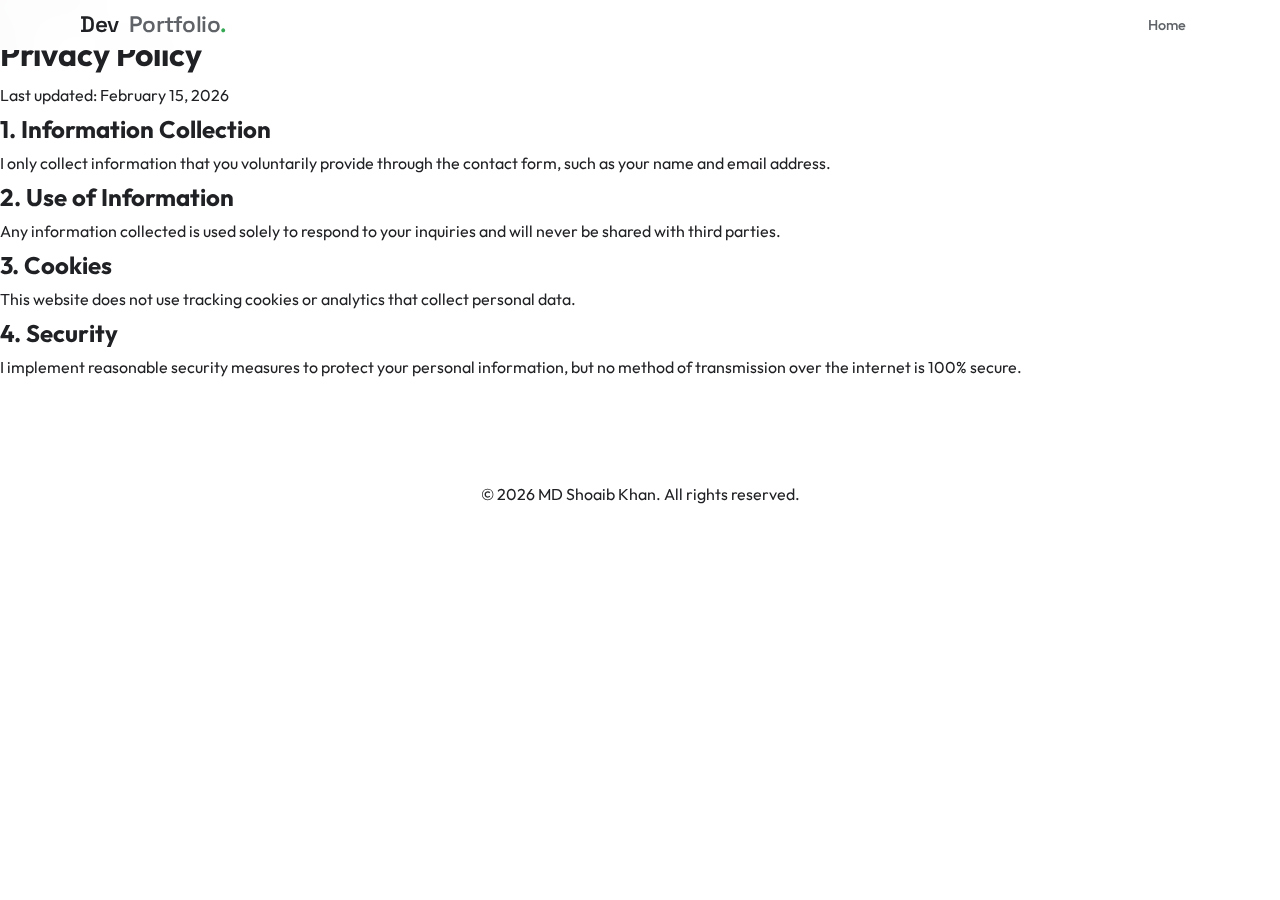
<file: privacy.html>
<!DOCTYPE html>
<html lang="en">

<head>
    <meta charset="UTF-8">
    <meta name="viewport" content="width=device-width, initial-scale=1.0">
    <title id="site-title">Loading...</title>
    <link rel="preconnect" href="https://fonts.googleapis.com">
    <link rel="preconnect" href="https://fonts.gstatic.com" crossorigin>
    <link
        href="https://fonts.googleapis.com/css2?family=Outfit:wght@300;400;600;700&family=Space+Grotesk:wght@300;400;500;600;700&display=swap"
        rel="stylesheet">
    <link rel="stylesheet" href="style.css">

</head>

<body>
    <header class="header">
        <div class="container">
            <a href="index.html" class="logo" id="site-logo">Dev<span>Portfolio.</span></a>
            <nav class="navbar">
                <a href="index.html">Home</a>
            </nav>
        </div>
    </header>

    <script src="scripts/script.js"></script>

    <main class="policy-container reveal active">
        <a href="index.html" class="back-home"><i class="fa-solid fa-arrow-left"></i> Back to Home</a>
        <div class="policy-content">
            <h1 id="policy-title">Privacy Policy</h1>
            <p id="last-updated">Last updated: February 15, 2026</p>

            <h2>1. Information Collection</h2>
            <p>I only collect information that you voluntarily provide through the contact form, such as your name and
                email address.</p>

            <h2>2. Use of Information</h2>
            <p>Any information collected is used solely to respond to your inquiries and will never be shared with third
                parties.</p>

            <h2>3. Cookies</h2>
            <p>This website does not use tracking cookies or analytics that collect personal data.</p>

            <h2>4. Security</h2>
            <p>I implement reasonable security measures to protect your personal information, but no method of
                transmission over the internet is 100% secure.</p>
        </div>
    </main>

    <footer class="footer">
        <div class="container footer-content">
            <p>&copy; 2026 MD Shoaib Khan. All rights reserved.</p>
        </div>
    </footer>
</body>

</html>
</file>
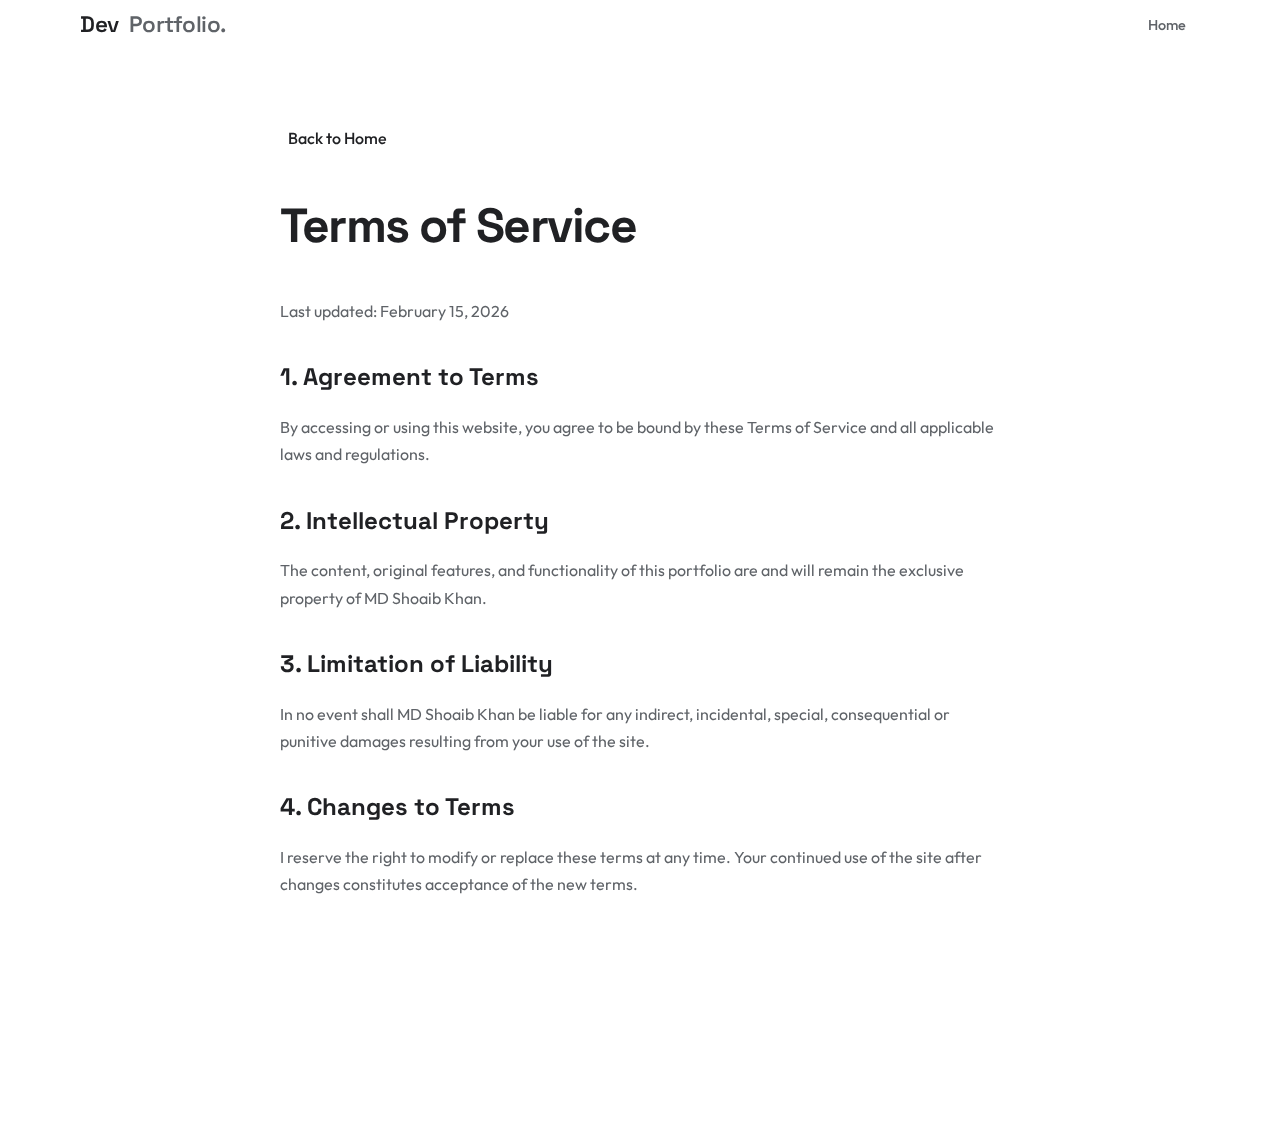
<file: terms.html>
<!DOCTYPE html>
<html lang="en">

<head>
    <meta charset="UTF-8">
    <meta name="viewport" content="width=device-width, initial-scale=1.0">
    <title id="site-title">Loading...</title>
    <link rel="preconnect" href="https://fonts.googleapis.com">
    <link rel="preconnect" href="https://fonts.gstatic.com" crossorigin>
    <link
        href="https://fonts.googleapis.com/css2?family=Outfit:wght@300;400;600;700&family=Space+Grotesk:wght@300;400;500;600;700&display=swap"
        rel="stylesheet">
    <link rel="stylesheet" href="style.css">
    <style>
        .policy-container {
            max-width: 800px;
            margin: 120px auto 60px;
            padding: 0 40px;
        }

        .policy-content h1 {
            font-family: var(--font-heading);
            font-size: 3rem;
            margin-bottom: 2rem;
            letter-spacing: -1.5px;
        }

        .policy-content h2 {
            font-family: var(--font-heading);
            font-size: 1.5rem;
            margin: 2rem 0 1rem;
            color: var(--text-color);
        }

        .policy-content p {
            margin-bottom: 1.2rem;
            color: var(--text-secondary);
        }

        .back-home {
            display: inline-flex;
            align-items: center;
            gap: 8px;
            margin-bottom: 2rem;
            font-weight: 500;
            color: var(--text-color);
        }
    </style>
</head>

<body>
    <header class="header">
        <div class="container">
            <a href="index.html" class="logo" id="site-logo">Dev<span>Portfolio.</span></a>
            <nav class="navbar">
                <a href="index.html">Home</a>
            </nav>
        </div>
    </header>

    <script>
        fetch('data.json')
            .then(response => response.json())
            .then(data => {
                const site = data.site;
                const policy = site.policies.terms;

                // Update Metadata
                document.title = policy.title;
                document.getElementById('policy-title').textContent = policy.heading;
                document.getElementById('last-updated').textContent = `Last updated: ${policy.lastUpdated}`;

                // Update Logo
                const logo = document.getElementById('site-logo');
                logo.innerHTML = `${site.logo.text}<span>${site.logo.span}</span>`;
            });
    </script>

    <main class="policy-container reveal active">
        <a href="index.html" class="back-home"><i class="fa-solid fa-arrow-left"></i> Back to Home</a>
        <div class="policy-content">
            <h1 id="policy-title">Terms of Service</h1>
            <p id="last-updated">Last updated: February 15, 2026</p>

            <h2>1. Agreement to Terms</h2>
            <p>By accessing or using this website, you agree to be bound by these Terms of Service and all applicable
                laws and regulations.</p>

            <h2>2. Intellectual Property</h2>
            <p>The content, original features, and functionality of this portfolio are and will remain the exclusive
                property of MD Shoaib Khan.</p>

            <h2>3. Limitation of Liability</h2>
            <p>In no event shall MD Shoaib Khan be liable for any indirect, incidental, special, consequential or
                punitive damages resulting from your use of the site.</p>

            <h2>4. Changes to Terms</h2>
            <p>I reserve the right to modify or replace these terms at any time. Your continued use of the site after
                changes constitutes acceptance of the new terms.</p>
        </div>
    </main>

    <footer class="footer">
        <div class="container footer-content">
            <p>&copy; 2026 MD Shoaib Khan. All rights reserved.</p>
        </div>
    </footer>
</body>

</html>
</file>
<file: style.css>
:root {
    /* Base Colors - Primitives */
    --white: #ffffff;
    --black: #000000;
    --gray-50: #f8f9fa;
    --gray-100: #f1f3f4;
    --gray-200: #e8eaed;
    --gray-300: #dadce0;
    --gray-400: #bdc1c6;
    --gray-600: #5f6368;
    --gray-700: #3c4043;
    --gray-800: #202124;
    --gray-900: #171717;

    /* Google Colors */
    --google-blue: #4285F4;
    --google-red: #EA4335;
    --google-yellow: #FBBC05;
    --google-green: #34A853;

    /* Semantic Colors - Light Mode (Default) */
    --background: #ffffff;
    --foreground: #202124;

    --card: rgba(255, 255, 255, 0.8);
    --card-foreground: #202124;

    --popover: #ffffff;
    --popover-foreground: #202124;

    --primary: #000000;
    --primary-foreground: #ffffff;

    --secondary: #f8f9fa;
    --secondary-foreground: #5f6368;

    --muted: #f1f3f4;
    --muted-foreground: #5f6368;

    --accent: #f1f3f4;
    --accent-foreground: #000000;

    --destructive: #ff0000;
    --destructive-foreground: #ffffff;

    --border: #dadce0;
    --input: #dadce0;
    --ring: #000000;

    /* Legacy Variables Mapped to New Semantic ones where possible */
    --bg-color: var(--background);
    --bg-secondary: var(--secondary);
    --border-color: var(--border);
    --card-bg: var(--card);
    --text-color: var(--foreground);
    --text-secondary: var(--muted-foreground);
    --primary-color: var(--primary);
    --primary-dark: var(--primary);
    --secondary-color: var(--gray-600);
    --tertiary-color: var(--gray-300);
    --surface-variant: var(--muted);

    /* Layout & Effects */
    --container-width: 1200px;
    --header-height: 50px;

    /* Animations */
    --easing-decelerate: cubic-bezier(0.05, 0.7, 0.1, 1.0);
    --easing-emphasized: cubic-bezier(0.2, 0.0, 0, 1.0);
    --easing-standard: cubic-bezier(0.2, 0.0, 0, 1.0);
    --easing-smooth: cubic-bezier(0.2, 0.8, 0.2, 1);
    --transition: all 0.5s var(--easing-standard);

    /* Fonts */
    --font-body: 'Outfit', sans-serif;
    --font-heading: 'Space Grotesk', sans-serif;

    /* Glassmorphism */
    --glass-backdrop: blur(20px) saturate(180%);
    --glass-bg: rgba(255, 255, 255, 0.9);
    --glass-border: 1px solid rgba(0, 0, 0, 0.05);
    --glass-shadow: 0 8px 32px 0 rgba(0, 0, 0, 0.05);

    /* Shadows */
    --shadow-sm: 0 1px 2px rgba(0, 0, 0, 0.3);
    --shadow-md: 0 4px 8px rgba(0, 0, 0, 0.5);
    --shadow-lg: 0 12px 24px rgba(0, 0, 0, 0.7);

    /* Modal Backdrop */
    --modal-backdrop: rgba(255, 255, 255, 0.4);
}

:root.dark {
    /* Semantic Colors - Dark Mode */
    --background: #0b0b0b;
    --foreground: #e8eaed;

    --card: rgba(30, 30, 30, 0.8);
    --card-foreground: #e8eaed;

    --popover: #161616;
    --popover-foreground: #e8eaed;

    --primary: #ffffff;
    --primary-foreground: #000000;

    --secondary: #161616;
    --secondary-foreground: #9aa0a6;

    --muted: #202124;
    --muted-foreground: #9aa0a6;

    --accent: #3c4043;
    --accent-foreground: #ffffff;

    --border: #3c4043;
    --input: #3c4043;
    --ring: #d0d0d0;

    /* Re-map Legacy Variables for Dark Mode */
    --bg-color: var(--background);
    --bg-secondary: var(--secondary);
    --border-color: var(--border);
    --card-bg: var(--card);
    --text-color: var(--foreground);
    --text-secondary: var(--muted-foreground);
    --primary-color: var(--primary);
    --primary-dark: var(--primary);
    --secondary-color: var(--gray-400);
    --tertiary-color: var(--border);
    --surface-variant: var(--muted);

    /* Glassmorphism Dark */
    --glass-bg: rgba(25, 25, 25, 0.8);
    --glass-border: 1px solid rgba(255, 255, 255, 0.08);
    --glass-shadow: 0 8px 32px 0 rgba(0, 0, 0, 0.4);

    /* Shadows Dark */
    --shadow-sm: 0 1px 2px rgba(0, 0, 0, 0.5);
    --shadow-md: 0 4px 8px rgba(0, 0, 0, 0.7);
    --shadow-lg: 0 12px 24px rgba(0, 0, 0, 0.9);

    /* Modal Backdrop Dark */
    --modal-backdrop: rgba(0, 0, 0, 0.7);
}

/* Global & Reset */
* {
    margin: 0;
    padding: 0;
    box-sizing: border-box;
}

html,
body {
    height: 100%;
    margin: 0;
    overflow-y: scroll;
    -ms-overflow-style: none;
    scrollbar-width: none;
}

html::-webkit-scrollbar {
    display: none;
}

html {
    scroll-behavior: smooth;
    scroll-padding-top: 100px;
}

body {
    background: var(--bg-color);
    color: var(--text-color);
    font-family: var(--font-body);
    line-height: 1.7;
    overflow-x: hidden;
    user-select: none;
    -webkit-user-select: none;
    cursor: default;
}

input,
textarea,
[contenteditable="true"] {
    user-select: text;
    -webkit-user-select: text;
    cursor: text;
}

body.loading {
    overflow: hidden;
}

a {
    color: inherit;
    text-decoration: none;
    transition: var(--transition);
}

li {
    list-style: none;
}

img {
    display: block;
    max-width: 100%;
}

/* Layout & Common Components */
.container {
    max-width: var(--container-width);
    margin: 0 auto;
    padding: 0 40px;
}

.scroll-container {
    position: relative;
    width: 100%;
}

.section {
    position: relative;
    z-index: 2;
    padding: 100px 0;
    min-height: 100vh;
    display: flex;
    flex-direction: column;
    justify-content: center;
}

.section .container {
    width: 100%;
}

.section-header {
    opacity: 0;
    filter: blur(10px);
    margin-bottom: 80px;
    text-align: left;
    transition: opacity 1.5s var(--easing-smooth), filter 1.5s var(--easing-smooth);
}

.section-header.active {
    opacity: 1;
    filter: blur(0);
}

.section-subtitle {
    display: inline-block;
    margin-bottom: 12px;
    color: var(--text-secondary);
    font-size: 0.8rem;
    font-weight: 600;
    letter-spacing: 2px;
    text-transform: uppercase;
}

.section-title {
    color: var(--text-color);
    font-family: var(--font-heading);
    font-size: 3.5rem;
    font-weight: 600;
    letter-spacing: -1.5px;
    line-height: 1.1;
}

.scrollbar-track {
    position: fixed;
    top: 4px;
    right: 4px;
    bottom: 4px;
    z-index: 10000;
    pointer-events: none;
    width: 6px;
}

.scrollbar-thumb {
    position: absolute;
    right: 0;
    width: 6px;
    border-radius: 10px;
    background: var(--google-blue);
    cursor: pointer;
    opacity: 0;
    transition: width 0.3s ease, background 0.3s ease, opacity 0.3s ease;
}

::selection {
    background: rgba(66, 133, 244, 0.2);
    color: var(--google-blue);
}

.scrollbar-track:hover .scrollbar-thumb,
.scrolling .scrollbar-thumb {
    opacity: 1;
}

.skill-card,
.project-card .project-img,
.info-item i,
.social-links a,
.form-group input,
.form-group textarea {
    background: var(--glass-bg) !important;
    backdrop-filter: var(--glass-backdrop);
    -webkit-backdrop-filter: var(--glass-backdrop);
    box-shadow: var(--glass-shadow);
}

/* Animations */
.fade-in-up {
    animation: fadeInUp 1.8s var(--easing-smooth) forwards;
}

.fade-in-left {
    opacity: 0;
    animation: fadeInLeft 1.8s var(--easing-smooth) forwards;
    animation-delay: 0.3s;
}

.reveal {
    opacity: 0;
    filter: blur(10px);
    transition: opacity 1.5s var(--easing-smooth), filter 1.5s var(--easing-smooth);
    will-change: opacity, filter;
}

.reveal.active {
    opacity: 1;
    filter: blur(0);
}

.magnetic {
    display: inline-block;
    transition: transform 0.3s cubic-bezier(0.25, 0.46, 0.45, 0.94);
    will-change: transform;
}

.floating {
    animation: float 6s ease-in-out infinite;
}

.ripple-span {
    position: absolute;
    transform: scale(0);
    pointer-events: none;
    border-radius: 50%;
    background: rgba(0, 0, 0, 0.1);
    animation: ripple 0.6s linear;
}

/* Header & Navigation */
.header {
    position: fixed;
    top: 0;
    left: 0;
    z-index: 1000;
    display: flex;
    align-items: center;
    width: 100%;
    height: var(--header-height);
    background: var(--glass-bg);
    backdrop-filter: var(--glass-backdrop);
    -webkit-backdrop-filter: var(--glass-backdrop);
    transition: all 0.4s cubic-bezier(0.4, 0, 0.2, 1);
}

.header.hidden {
    transform: translateY(-100%);
}

.header .container {
    display: flex;
    align-items: center;
    justify-content: space-between;
    width: 100%;
}

.logo {
    display: flex;
    align-items: center;
    gap: 10px;
    color: var(--text-color);
    font-family: var(--font-heading);
    font-size: 1.4rem;
    font-weight: 600;
    letter-spacing: -0.5px;
}

.logo-icon {
    width: 28px;
    height: 28px;
    object-fit: contain;
}

.logo span {
    color: var(--text-secondary);
}

.logo span.logo-char-1 {
    color: var(--google-blue);
}

.logo span.logo-char-2 {
    color: var(--google-red);
}

.logo span.logo-char-3 {
    color: var(--google-yellow);
}

.logo span.logo-dot,
.footer-big-logo span.logo-dot {
    color: var(--google-green);
}

.navbar {
    display: flex;
    gap: 8px;
}

.navbar a {
    padding: 6px 14px;
    border-radius: 20px;
    color: var(--text-secondary);
    font-family: var(--font-body);
    font-size: 0.9rem;
    font-weight: 500;
    transition: all 0.3s var(--easing-standard);
}

.navbar a:hover,
.navbar a.active {
    background: rgba(66, 133, 244, 0.08);
    color: var(--google-blue);
}

.mobile-toggle {
    display: none;
    color: var(--text-color);
    font-size: 1.5rem;
    cursor: pointer;
}

/* Hero Section */
.hero {
    position: relative;
    display: flex;
    align-items: center;
    min-height: 100vh;
    padding-top: var(--header-height);
    overflow: hidden;
}

#particle-canvas {
    position: fixed;
    top: 0;
    left: 0;
    z-index: -1;
    pointer-events: none;
    width: 100%;
    height: 100%;
}

.hero-container {
    position: relative;
    z-index: 1;
    display: flex;
    align-items: center;
    justify-content: space-between;
    width: 100%;
}

.hero-content {
    z-index: 1;
    max-width: 650px;
}

.subtitle {
    display: inline-block;
    margin-bottom: 20px;
    color: var(--text-secondary);
    font-size: 1.3rem;
    font-weight: 500;
}

.title {
    margin-bottom: 30px;
    background: linear-gradient(135deg, var(--foreground) 0%, var(--gray-600) 100%);
    color: var(--text-color);
    font-family: var(--font-heading);
    font-size: 6rem;
    font-weight: 700;
    letter-spacing: -3px;
    line-height: 0.95;
    -webkit-background-clip: text;
    background-clip: text;
    -webkit-text-fill-color: transparent;
}

.description {
    max-width: 600px;
    margin-bottom: 30px;
    color: var(--text-secondary);
    font-size: 1.5rem;
    font-weight: 400;
    letter-spacing: -0.5px;
    line-height: 1.5;
}

.hero-btns {
    display: flex;
    gap: 16px;
    margin-bottom: 20px;
}

.hero-visual {
    position: relative;
    display: flex;
    align-items: center;
    justify-content: center;
    width: 45%;
    height: 600px;
}

.profile-img-container {
    position: relative;
    z-index: 2;
    display: flex;
    transform: translateZ(0);
    align-items: center;
    justify-content: center;
    width: 350px;
    max-width: 80vw;
    height: 350px;
    border: 4px solid var(--card);
    border-radius: 50%;
    background: var(--card);
    box-shadow: 0 8px 40px rgba(0, 0, 0, 0.12), 0 0 0 1px rgba(0, 0, 0, 0.05);
    transition: transform 0.5s cubic-bezier(0.2, 0.8, 0.2, 1);
    cursor: pointer;
    overflow: hidden;
    -webkit-mask-image: -webkit-radial-gradient(white, black);
    mask-image: radial-gradient(white, black);
}

.profile-img-container:hover {
    transform: translateY(-5px) scale(1.02);
    box-shadow: 0 15px 50px rgba(0, 0, 0, 0.15), 0 0 0 1px rgba(0, 0, 0, 0.05);
}

#hero-img {
    width: 100%;
    height: 100%;
    border-radius: 50%;
    transition: transform 0.8s var(--easing-standard);
    object-fit: cover;
}

.profile-img-container:hover #hero-img {
    transform: scale(1.05);
}

.social-links {
    display: flex;
    gap: 24px;
}

.social-links a {
    display: flex;
    align-items: center;
    justify-content: center;
    width: 50px;
    height: 50px;
    border-radius: 50%;
    color: var(--text-secondary);
    font-size: 1.4rem;
    transition: 0.3s var(--easing-standard);
}

.social-links a:hover {
    background: rgba(66, 133, 244, 0.08);
    color: var(--google-blue);
}

/* Buttons */
.btn {
    position: relative;
    z-index: 1;
    display: inline-flex;
    align-items: center;
    justify-content: center;
    padding: 10px 24px;
    border-radius: 100px;
    font-family: var(--font-body);
    font-size: 1.05rem;
    font-weight: 500;
    letter-spacing: 0;
    transition: var(--transition);
    cursor: pointer;
    overflow: hidden;
}

.btn-primary {
    border: none;
    background: var(--primary);
    color: var(--primary-foreground);
    transition: all 0.3s cubic-bezier(0.4, 0, 0.2, 1);
}

.btn-primary:hover {
    background: #202124;
    box-shadow: 0 8px 24px rgba(32, 33, 36, 0.2);
}

.btn-outline {
    border: 1px solid rgba(0, 0, 0, 0.2);
    background: transparent;
    color: var(--primary);
}

.btn-outline:hover {
    border-color: var(--google-blue);
    background: rgba(66, 133, 244, 0.05);
    color: var(--google-blue);
}

.btn:disabled {
    opacity: 0.6;
    cursor: not-allowed;
}

/* Sections Content */
.about {
    background-color: transparent;
}

.about-content {
    display: grid;
    grid-template-columns: 1fr;
    gap: 60px;
    max-width: 1000px;
    margin: 0 auto;
    text-align: center;
}

.about-text p {
    margin-bottom: 24px;
    color: var(--text-color);
    font-size: 1.25rem;
    font-weight: 400;
    line-height: 1.6;
}

.stats {
    display: grid;
    grid-template-columns: repeat(auto-fit, minmax(150px, 1fr));
    gap: 30px;
}

.stat-item {
    padding: 20px;
    border: var(--glass-border);
    border-radius: 16px;
    background: var(--glass-bg);
    backdrop-filter: blur(10px);
    text-align: center;
    transition: transform 0.3s ease;
}

.stat-item:hover {
    transform: translateY(-5px);
}

.stat-item h3 {
    margin-bottom: 5px;
    color: var(--text-color);
    font-family: var(--font-heading);
    font-size: 2.5rem;
    font-weight: 700;
}

.stat-item:nth-child(1) h3 {
    color: var(--google-blue);
}

.stat-item:nth-child(2) h3 {
    color: var(--google-red);
}

.stat-item:nth-child(3) h3 {
    color: var(--google-yellow);
}

.stat-item p {
    color: var(--text-secondary);
    font-size: 0.9rem;
    font-weight: 500;
}

.skills-container {
    display: grid;
    grid-template-columns: repeat(auto-fit, minmax(280px, 1fr));
    gap: 30px;
}

.skill-category {
    padding: 24px;
    border: var(--glass-border);
    border-radius: 20px;
    background: var(--glass-bg);
    backdrop-filter: var(--glass-backdrop);
    -webkit-backdrop-filter: var(--glass-backdrop);
    transition: all 0.1s cubic-bezier(0.4, 0, 0.2, 1);
}

.skill-category:hover {
    transform: translateY(-1px);
    box-shadow: var(--glass-shadow);
}

.skill-category h3 {
    display: flex;
    align-items: center;
    gap: 10px;
    margin-bottom: 20px;
    color: var(--text-color);
    font-family: var(--font-heading);
    font-size: 1.1rem;
    text-transform: capitalize;
}

.skill-category h3::after {
    flex: 1;
    height: 1px;
    background: var(--border-color);
    content: '';
}

.skill-list {
    display: flex;
    flex-wrap: wrap;
    gap: 8px;
}

.skill-tag {
    padding: 6px 16px;
    border: 1px solid var(--border);
    border-radius: 50px;
    background: var(--background);
    color: var(--text-secondary);
    font-size: 0.9rem;
    font-weight: 500;
    transition: all 0.3s ease;
}

.skill-tag:hover {
    background-color: rgba(66, 133, 244, 0.08);
    color: var(--google-blue);
    cursor: pointer;
}

.portfolio-grid {
    display: grid;
    grid-template-columns: repeat(2, 1fr);
    gap: 50px;
}

.project-card {
    position: relative;
    border: none;
    background: transparent;
    transition: all 0.5s var(--easing-standard);
    cursor: pointer;
}

.project-img {
    position: relative;
    margin-bottom: 24px;
    border-radius: 16px;
    background: var(--card);
    transition: box-shadow 0.3s;
    overflow: hidden;
    aspect-ratio: 12 / 9;
    display: flex;
    align-items: center;
    justify-content: center;
}

/* Shimmer Loading State */
.project-img.loading::after {
    position: absolute;
    top: 0;
    left: 0;
    width: 200%;
    height: 100%;
    background: linear-gradient(90deg,
            transparent 0%,
            rgba(255, 255, 255, 0.1) 50%,
            transparent 100%);
    animation: shimmer 1.5s infinite;
    content: '';
}


.project-img:hover {
    border: 2px solid var(--border);
}

.project-img:hover .project-card-img {
    transform: scale(1.01);
}

.project-card-img {
    width: 100%;
    height: 100%;
    opacity: 0;
    transition: transform 0.6s cubic-bezier(0.4, 0, 0.2, 1), opacity 0.5s ease;
    object-fit: cover;
}


.project-card-img.loaded {
    opacity: 1;
}

.img-fallback {
    position: absolute;
    top: 0;
    left: 0;
    z-index: -1;
    display: flex;
    align-items: center;
    justify-content: center;
    width: 100%;
    height: 100%;
    background: var(--card);
    color: var(--text-secondary);
    font-size: 2rem;
}

/* Experience Section */
.experience-timeline {
    position: relative;
    max-width: 800px;
    margin: 0 auto;
    padding: 40px 0;
}

.timeline-item {
    position: relative;
    padding-left: 40px;
    margin-bottom: 50px;
    border-left: 2px solid var(--border);
}

.timeline-item:last-child {
    margin-bottom: 0;
}

.timeline-dot {
    position: absolute;
    top: 0;
    left: -11px;
    width: 20px;
    height: 20px;
    border: 4px solid var(--background);
    border-radius: 50%;
    background: var(--google-blue);
    box-shadow: 0 0 0 4px rgba(66, 133, 244, 0.2);
}

.timeline-item:nth-child(2n) .timeline-dot {
    background: var(--google-red);
    box-shadow: 0 0 0 4px rgba(234, 67, 53, 0.2);
}

.timeline-item:nth-child(3n) .timeline-dot {
    background: var(--google-yellow);
    box-shadow: 0 0 0 4px rgba(251, 188, 5, 0.2);
}

.timeline-content {
    padding: 30px;
    border: var(--glass-border);
    border-radius: 20px;
    background: var(--glass-bg);
    backdrop-filter: var(--glass-backdrop);
    -webkit-backdrop-filter: var(--glass-backdrop);
    transition: transform 0.3s ease;
}

.timeline-content:hover {
    transform: translateY(-5px);
    box-shadow: var(--glass-shadow);
}

.timeline-date {
    display: inline-block;
    padding: 4px 12px;
    margin-bottom: 10px;
    border-radius: 50px;
    background: rgba(66, 133, 244, 0.1);
    color: var(--google-blue);
    font-size: 0.85rem;
    font-weight: 600;
}

.timeline-content h3 {
    margin-bottom: 5px;
    color: var(--text-color);
    font-family: var(--font-heading);
    font-size: 1.5rem;
}

.timeline-content h4 {
    margin-bottom: 15px;
    color: var(--text-secondary);
    font-size: 1.1rem;
    font-weight: 500;
}

.timeline-content p {
    color: var(--text-secondary);
    font-size: 1rem;
    line-height: 1.6;
}

/* Services Section */
.services-grid {
    display: grid;
    grid-template-columns: repeat(auto-fit, minmax(280px, 1fr));
    gap: 30px;
}

.service-card {
    padding: 40px 30px;
    border: var(--glass-border);
    border-radius: 24px;
    background: var(--glass-bg);
    backdrop-filter: var(--glass-backdrop);
    -webkit-backdrop-filter: var(--glass-backdrop);
    text-align: center;
    transition: all 0.3s cubic-bezier(0.4, 0, 0.2, 1);
}

.service-card:hover {
    transform: translateY(-10px);
    box-shadow: var(--glass-shadow);
    border-color: rgba(66, 133, 244, 0.3);
}

.service-icon {
    display: inline-flex;
    align-items: center;
    justify-content: center;
    width: 80px;
    height: 80px;
    margin-bottom: 24px;
    border-radius: 24px;
    background: rgba(66, 133, 244, 0.1);
    color: var(--google-blue);
    font-size: 2rem;
    transition: all 0.3s ease;
}

.service-card:nth-child(2) .service-icon {
    background: rgba(234, 67, 53, 0.1);
    color: var(--google-red);
}

.service-card:nth-child(3) .service-icon {
    background: rgba(251, 188, 5, 0.1);
    color: var(--google-yellow);
}

.service-card:hover .service-icon {
    transform: scale(1.1) rotate(5deg);
}

.service-card h3 {
    margin-bottom: 16px;
    color: var(--text-color);
    font-family: var(--font-heading);
    font-size: 1.5rem;
}

.service-card p {
    color: var(--text-secondary);
    font-size: 1rem;
    line-height: 1.6;
}

/* Testimonials Section */
.testimonials {
    height: 300vh;
    /* Increased height for scroll distance */
    padding: 0;
    margin-bottom: 100px;
    /* Reduced space to prevent dead scroll zone */
    display: block;
    /* Override .section's flex display */
    min-height: auto;
    /* Override .section's min-height */
}

.sticky-inner {
    position: sticky;
    top: 0;
    height: 100vh;
    display: flex;
    flex-direction: column;
    justify-content: center;
    overflow: hidden;
}

.testimonials-marquee {
    padding: 20px 0;
    width: 100%;
    /* Blurry fade on sides */
    mask-image: linear-gradient(to right,
            transparent,
            black 10%,
            black 90%,
            transparent);
    -webkit-mask-image: linear-gradient(to right,
            transparent,
            black 10%,
            black 90%,
            transparent);
}

.marquee-row {
    display: flex;
    flex-wrap: nowrap;
    width: max-content;
    gap: 30px;
    padding: 15px 0;
    will-change: transform;
    backface-visibility: hidden;
}

.marquee-row#testimonials-row-1 {
    margin-bottom: 20px;
}

.testimonial-card {
    flex: 0 0 340px;
    padding: 16px;
    border: var(--glass-border);
    border-radius: 20px;
    background: var(--glass-bg);
    backdrop-filter: var(--glass-backdrop);
    -webkit-backdrop-filter: var(--glass-backdrop);
    transition: transform 0.3s ease;
    white-space: normal;
}

.testimonial-card:hover {
    transform: translateY(-5px);
}

.testimonial-content {
    margin-bottom: 10px;
}

.testimonial-content i {
    margin-bottom: 10px;
    color: var(--google-blue);
    font-size: 2rem;
    opacity: 0.5;
}

.testimonial-content p {
    color: var(--text-color);
    font-size: 0.95rem;
    font-style: italic;
    line-height: 1.5;
}

.testimonial-author {
    display: flex;
    align-items: center;
    gap: 16px;
}

.author-img {
    width: 40px;
    height: 40px;
    border: 2px solid var(--background);
    border-radius: 50%;
    object-fit: cover;
}

.author-info h4 {
    margin-bottom: 4px;
    color: var(--text-color);
    font-family: var(--font-heading);
    font-size: 1.1rem;
}

.author-info p {
    color: var(--text-secondary);
    font-size: 0.9rem;
}

@media (max-width: 768px) {
    .testimonial-card {
        flex: 0 0 320px;
        padding: 20px;
    }

    .testimonial-content p {
        font-size: 1rem;
    }
}

.no-image .img-fallback {
    z-index: 1;
}

.no-image .img-fallback::after {
    opacity: 0.2;
    font-family: 'Font Awesome 6 Free';
    font-size: 2.5rem;
    font-weight: 900;
    content: '\f03e';
}

.project-content {
    padding: 0 10px;
}

.project-content h3 {
    margin-bottom: 8px;
    color: var(--text-color);
    font-family: var(--font-heading);
    font-size: 1.6rem;
    font-weight: 600;
    line-height: 1.2;
}

.project-content p {
    margin-bottom: 20px;
    color: var(--text-secondary);
    font-size: 1.05rem;
    line-height: 1.6;
}

.tech-stack {
    display: flex;
    flex-wrap: wrap;
    gap: 6px;
    margin: 12px 0 20px;
}

.tech-tag {
    padding: 4px 12px;
    border-radius: 100px;
    background: var(--muted);
    color: var(--muted-foreground);
    font-size: 0.7rem;
    font-weight: 500;
}

.project-links {
    display: flex;
    gap: 20px;
    margin-top: 15px;
}

.project-link {
    display: flex;
    align-items: center;
    gap: 6px;
    color: var(--primary);
    font-size: 0.9rem;
    font-weight: 600;
    transition: opacity 0.2s;
}

.project-link:hover {
    opacity: 0.7;
}

.contact-wrapper {
    display: grid;
    grid-template-columns: 1fr 1fr;
    gap: 100px;
    max-width: 1000px;
    margin: 0 auto;
}

.info-item {
    display: flex;
    align-items: center;
    gap: 20px;
    padding: 24px 0;
    border-bottom: 1px solid var(--border-color);
}

.info-item i {
    display: flex;
    align-items: center;
    justify-content: center;
    width: 40px;
    height: 40px;
    border-radius: 50%;
    color: var(--text-color);
    font-size: 1.2rem;
}

.info-item h4 {
    margin-bottom: 2px;
    color: var(--text-secondary);
    font-size: 0.8rem;
    letter-spacing: 1px;
    text-transform: uppercase;
}

.info-item p {
    color: var(--text-color);
    font-size: 1.1rem;
    font-weight: 500;
}

.contact-form {
    width: 100%;
}

.form-group {
    position: relative;
    margin-bottom: 30px;
}

.form-group label {
    display: block;
    margin-bottom: 8px;
    color: var(--text-secondary);
    font-size: 0.9rem;
    font-weight: 500;
}

.form-group input,
.form-group textarea {
    width: 100%;
    padding: 16px 20px;
    border: 2px solid var(--border);
    border-radius: 12px;
    /* background: var(--muted); */
    color: var(--text-color);
    font-family: var(--font-body);
    font-size: 1.05rem;
    transition: all 0.3s cubic-bezier(0.4, 0, 0.2, 1);
}

.form-group input:focus,
.form-group textarea:focus {
    outline: none;
    border-color: var(--google-blue);
    background: var(--background);
    box-shadow: 0 0 0 4px rgba(66, 133, 244, 0.1);
}

.form-group input::placeholder,
.form-group textarea::placeholder {
    opacity: 0.7;
    color: #9aa0a6;
}

#submit-btn {
    display: flex;
    justify-content: center;
    gap: 12px;
    width: 100%;
    margin-top: 10px;
    padding: 16px;
    font-size: 1.1rem;
}

#submit-btn:hover {
    background-color: rgba(66, 133, 244, 0.08);
    color: var(--google-blue);
}

.contact-status {
    display: none;
    margin-bottom: 20px;
    padding: 12px 16px;
    border-radius: 8px;
    font-size: 0.95rem;
    font-weight: 500;
    animation: fadeIn 0.4s ease;
}

.contact-status.success {
    display: block;
    border: 1px solid var(--google-green);
    background: rgba(52, 168, 83, 0.1);
    color: var(--google-green);
}

.contact-status.error {
    display: block;
    border: 1px solid var(--google-red);
    background: rgba(234, 67, 53, 0.1);
    color: var(--google-red);
}

.footer {
    position: relative;
    padding: 100px 0 60px 0;
    background: transparent;
    text-align: center;
    overflow: hidden;
}

.footer-big-logo {
    width: 100%;
    margin-bottom: 40px;
    color: var(--text-color);
    font-family: var(--font-heading);
    font-size: clamp(4rem, 15vw, 15rem);
    font-weight: 800;
    letter-spacing: -5px;
    line-height: 1;
    text-align: center;
    white-space: nowrap;
    transition: transform 0.6s cubic-bezier(0.34, 1.56, 0.64, 1);
}

.footer-big-logo span {
    color: var(--text-secondary);
}

.footer-big-logo .logo-char-1 {
    color: var(--google-blue);
}

.footer-big-logo .logo-char-2 {
    color: var(--google-red);
}

.footer-big-logo .logo-char-3 {
    color: var(--google-yellow);
}

.footer-content {
    display: flex;
    flex-direction: column;
    align-items: center;
    /* gap: 10px; */
}

.footer-social {
    display: flex;
    gap: 10px;
    margin-bottom: 20px;
}

.footer-social a {
    display: flex;
    align-items: center;
    justify-content: center;
    width: 40px;
    height: 40px;
    border: none;
    border-radius: 50%;
    background: transparent;
    color: var(--text-secondary);
    font-size: 1.2rem;
    transition: all 0.3s var(--easing-standard);
}

.footer-social a:hover {
    transform: translateY(-3px);
    background: rgba(66, 133, 244, 0.08);
    color: var(--google-blue);
}

.footer-text {
    margin-bottom: 10px;
    color: var(--text-secondary);
    font-size: 0.9rem;
}

.footer-links {
    display: flex;
    justify-content: center;
    gap: 15px;
    color: var(--text-secondary);
    font-size: 0.85rem;
}

.footer-links a:hover {
    color: var(--text-color);
}

.separator {
    color: var(--border-color);
}

/* Modals & Overlays */
.image-modal {
    position: fixed;
    top: 0;
    left: 0;
    z-index: 2000;
    display: flex;
    visibility: hidden;
    pointer-events: none;
    align-items: center;
    justify-content: center;
    width: 100%;
    height: 100%;
    transition: visibility 0s 0.4s;
}

.image-modal.active {
    visibility: visible;
    pointer-events: auto;
    transition-delay: 0s;
}

.modal-backdrop {
    position: absolute;
    top: 0;
    left: 0;
    opacity: 0;
    width: 100%;
    height: 100%;
    background: var(--modal-backdrop);
    backdrop-filter: blur(0px) saturate(100%);
    -webkit-backdrop-filter: blur(0px) saturate(100%);
    transition: none;
}

.image-modal.active .modal-backdrop {
    opacity: 1;
    backdrop-filter: blur(20px) saturate(180%);
    -webkit-backdrop-filter: blur(20px) saturate(180%);
    transition: opacity 0.3s ease, backdrop-filter 0.3s ease;
}

.image-modal:not(.active) .modal-backdrop {
    transition: none !important;
}

.modal-close {
    position: fixed;
    top: 30px;
    right: 30px;
    z-index: 10;
    display: flex;
    opacity: 0;
    transform: scale(0.5);
    align-items: center;
    justify-content: center;
    width: 50px;
    height: 50px;
    border: var(--glass-border);
    border-radius: 50%;
    background: var(--glass-bg);
    backdrop-filter: var(--glass-backdrop);
    -webkit-backdrop-filter: var(--glass-backdrop);
    box-shadow: var(--glass-shadow);
    color: var(--text-color);
    font-size: 1.5rem;
    transition: all 0.4s cubic-bezier(0.3, 0, 0, 1);
    cursor: pointer;
}

.image-modal.active .modal-close {
    opacity: 1;
    transform: scale(1);
    transition-delay: 0.1s;
}

.modal-close:hover {
    transform: scale(1.1) rotate(90deg) !important;
    background: rgba(0, 0, 0, 0.05);
}

.modal-content {
    position: relative;
    z-index: 1;
    display: flex;
    opacity: 0;
    transform: scale(0.92);
    align-items: center;
    justify-content: center;
    transition: all 0.4s cubic-bezier(0.3, 0, 0, 1);
}

.image-modal.active .modal-content {
    opacity: 1;
    transform: scale(1);
}

.modal-content img {
    max-width: 85vw;
    max-height: 85vh;
    border-radius: 50%;
    box-shadow: 0 20px 60px rgba(0, 0, 0, 0.2);
    object-fit: cover;
}

#loader {
    position: fixed;
    top: 0;
    left: 0;
    z-index: 9999;
    display: flex;
    align-items: center;
    justify-content: center;
    width: 100%;
    height: 100vh;
    background: var(--background);
    transition: opacity 0.3s cubic-bezier(0.4, 0, 0.2, 1);
}

.loader-spinner {
    width: 50px;
    height: 50px;
    border: 4px solid var(--border);
    border-top-color: var(--google-blue);
    border-radius: 50%;
    animation: spin 0.8s ease-in-out infinite, google-colors 2s ease-in-out infinite;
}



.section-hidden {
    opacity: 0;
    filter: blur(10px);
}

.section-visible {
    animation: fadeInBlur 0.3s cubic-bezier(0.165, 0.84, 0.44, 1) forwards;
}

/* Theme Toggle Button */
.theme-toggle {
    display: flex;
    align-items: center;
    justify-content: center;
    width: 25px;
    height: 25px;
    margin-left: auto;
    border: none;
    border-radius: 50%;
    background: var(--white);
    color: var(--black);
    font-size: 1rem;
    transition: all 0.3s var(--easing-standard);
    cursor: pointer;
    box-shadow: var(--shadow-sm);
}

.theme-toggle:hover {
    background: var(--google-blue);
    border-color: var(--google-blue);
    color: var(--white);
    box-shadow: var(--shadow-sm);
}

:root.dark .theme-toggle {
    background: var(--gray-800);
    border-color: var(--gray-700);
    color: var(--gray-200);
}

:root.dark .theme-toggle:hover {
    background: var(--google-blue);
    border-color: var(--google-blue);
    color: var(--white);
}

@keyframes google-colors {
    0% {
        border-top-color: var(--google-blue);
    }

    25% {
        border-top-color: var(--google-red);
    }

    50% {
        border-top-color: var(--google-yellow);
    }

    75% {
        border-top-color: var(--google-green);
    }

    100% {
        border-top-color: var(--google-blue);
    }
}

/* Media Queries Section */

/* =========================================
   Keyframes
   ========================================= */
@keyframes fadeInUp {
    from {
        opacity: 0;
        filter: blur(10px);
        transform: translateY(0);
    }

    to {
        opacity: 1;
        filter: blur(0);
        transform: translateY(0);
    }
}

@keyframes fadeInLeft {
    from {
        opacity: 0;
        filter: blur(10px);
        transform: translateX(0);
    }

    to {
        opacity: 1;
        filter: blur(0);
        transform: translateX(0);
    }
}

@keyframes float {

    0%,
    100% {
        transform: translateY(0);
    }

    50% {
        transform: translateY(-10px);
    }
}

@keyframes ripple {
    to {
        opacity: 0;
        transform: scale(4);
    }
}

@keyframes fadeIn {
    from {
        opacity: 0;
        filter: blur(10px);
        transform: translateY(0);
    }

    to {
        opacity: 1;
        filter: blur(0);
        transform: translateY(0);
    }
}

@keyframes shimmer {
    from {
        transform: translateX(-100%);
    }

    to {
        transform: translateX(100%);
    }
}

@keyframes spin {
    to {
        transform: rotate(360deg);
    }
}

/* =========================================
   Media Queries
   ========================================= */
@media (hover: none) {
    .project-card:hover {
        transform: none;
    }
}

@media (min-width: 900px) {
    .about-content {
        grid-template-columns: 1.2fr 0.8fr;
        gap: 80px;
        text-align: left;
    }
}

@media (max-width: 992px) {
    .hero-container {
        flex-direction: column-reverse;
        justify-content: center;
        padding-top: 40px;
        text-align: center;
    }

    .hero-content {
        max-width: 100%;
        margin-top: 20px;
    }

    .hero-btns,
    .social-links,
    .stats {
        justify-content: center;
    }

    .stats {
        justify-items: center;
    }

    .title {
        font-size: 4rem;
    }

    .about-content {
        grid-template-columns: 1fr;
        gap: 40px;
        text-align: center;
    }

    .contact-wrapper {
        grid-template-columns: 1fr;
        gap: 60px;
    }

    .hero-visual {
        justify-content: center;
        width: 100%;
        height: auto;
        margin-bottom: 20px;
    }

    .profile-img-container {
        width: 350px;
        height: 350px;
        margin: 0 auto;
    }
}

@media (max-width: 768px) {
    .section {
        padding: 80px 0;
    }

    .container {
        padding: 0 24px;
    }

    .header .container {
        padding: 0 30px;
    }

    .navbar {
        position: fixed;
        top: var(--header-height);
        left: 0;
        z-index: 999;
        transform: translateY(-150%);
        flex-direction: column;
        gap: 10px;
        width: 100%;
        padding: 20px 0;
        border-bottom: var(--glass-border);
        background: var(--glass-bg);
        backdrop-filter: var(--glass-backdrop);
        -webkit-backdrop-filter: var(--glass-backdrop);
        transition: transform 0.4s var(--easing-standard);
    }

    .navbar.active {
        transform: translateY(0);
        box-shadow: var(--glass-shadow);
    }

    .mobile-toggle {
        display: block;
    }

    .title {
        font-size: 3rem;
        letter-spacing: -1px;
    }

    .description {
        font-size: 1.1rem;
    }

    .section-title {
        font-size: 2.2rem;
    }

    .section-header {
        margin-bottom: 40px;
        text-align: center;
    }

    .profile-img-container {
        width: 220px;
        height: 220px;
        margin: 0 auto;
    }

    .hero-visual {
        justify-content: center;
        width: 100%;
        height: auto;
        margin-top: 40px;
    }

    .hero-container {
        flex-direction: column-reverse;
        padding-top: 20px;
        text-align: center;
    }

    .portfolio-grid {
        grid-template-columns: 1fr;
    }

    .btn {
        justify-content: center;
        width: 100%;
        padding: 10px 20px;
        font-size: 0.95rem;
    }

    .hero-btns {
        flex-direction: row;
        flex-wrap: wrap;
    }

    .modal-content img {
        width: 320px;
        height: 320px;
        border-radius: 50%;
    }

    .modal-close {
        top: 20px;
        right: 20px;
        width: 44px;
        height: 44px;
        font-size: 1.2rem;
    }
}

@media (max-width: 480px) {
    .title {
        font-size: 2.5rem;
    }

    .hero-btns {
        flex-direction: column;
        gap: 12px;
    }

    .btn {
        width: 100%;
    }

    .profile-img-container {
        width: 240px;
        height: 240px;
    }

    /* Mobile Timeline & Grids */
    .timeline-item {
        padding-left: 30px;
    }

    .services-grid,
    .testimonials-grid {
        grid-template-columns: 1fr;
    }
}

/* Section Fade-Blur Animation */
@keyframes fadeInBlur {
    0% {
        opacity: 0;
        filter: blur(10px);
    }

    100% {
        opacity: 1;
        filter: blur(0);
    }
}


@media (max-width: 768px) {
    .footer-content {
        flex-direction: column;
        gap: 10px;
        text-align: center;
    }

    .theme-toggle {
        margin-left: 0;
    }
}
</file>
